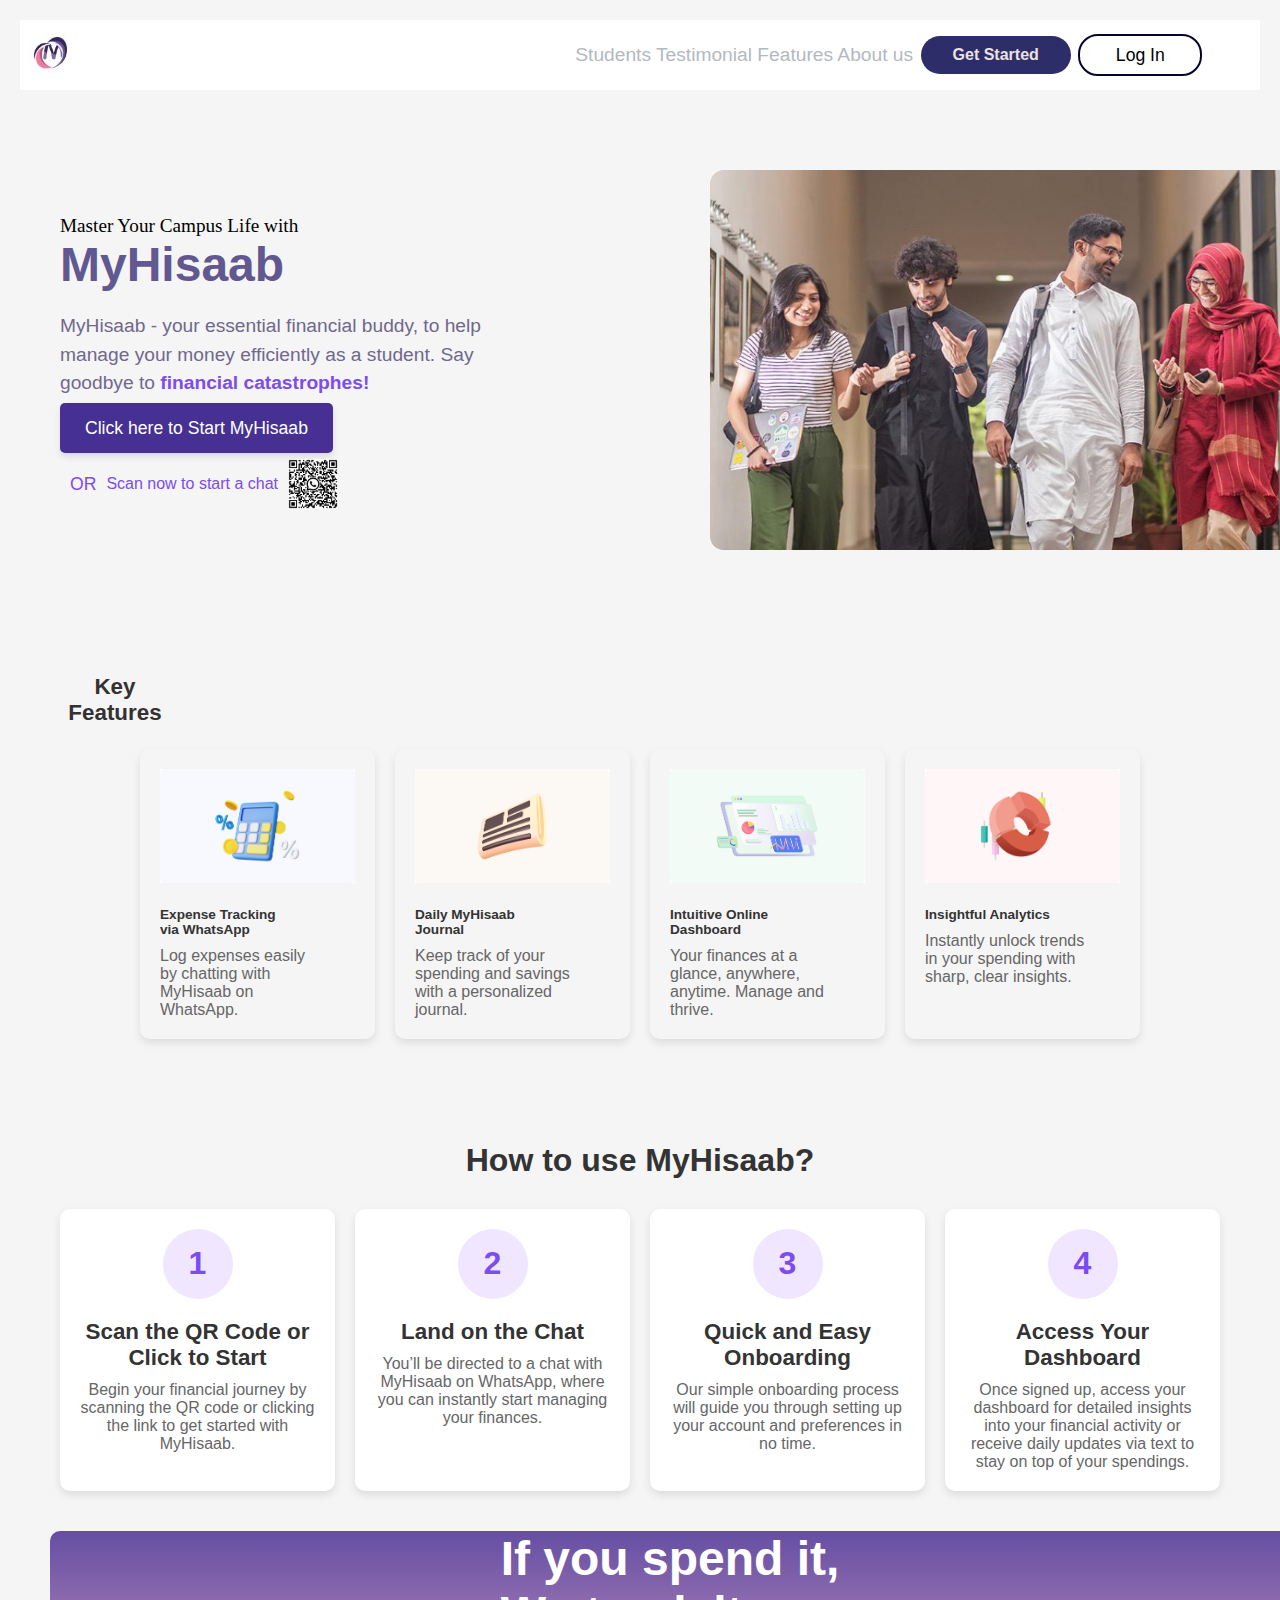
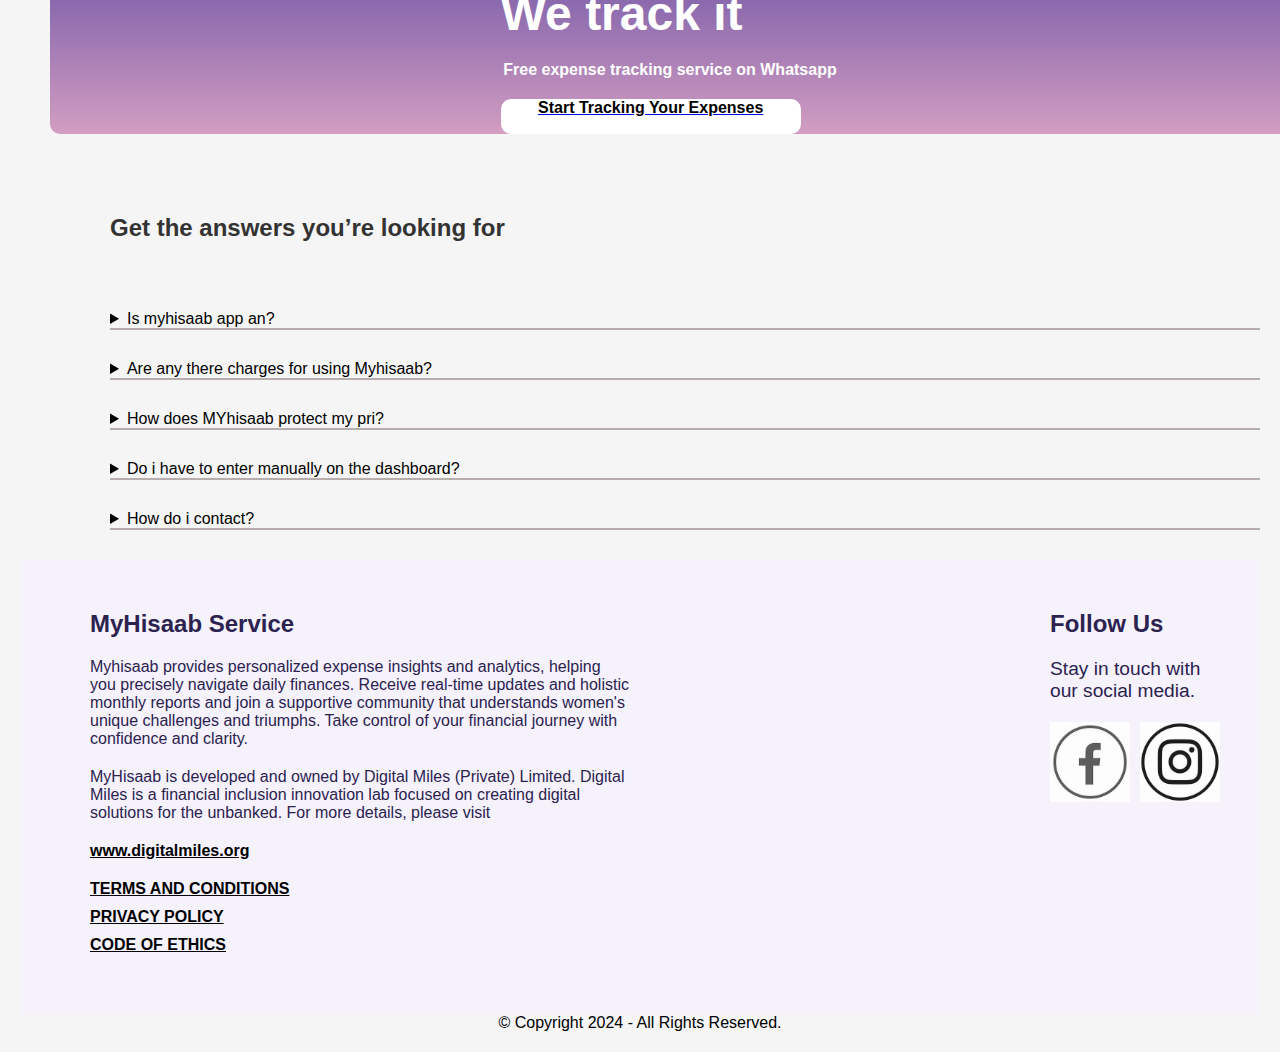
<file: MYhisaab/student.html>
<!DOCTYPE html>
<html lang="en">
<head>
    <meta charset="UTF-8">
    <meta name="viewport" content="width=device-width, initial-scale=1.0">
    <title>student</title>
    <link rel="stylesheet" href="style.css">
</head>
<body>
    <header>
        <div class="sticky">
         <div class="navbar">
             <div class="nav-logo">
               <div class="logo"></div>
             </div>
             <div class="nav-text">
               <a>Students</a>
               <a>Testimonial</a>
               <a>Features</a>
               <a>About us</a>
             </div>
             <div class="get-box">
               Get Started
             </div>
             <div class="login-box">
               Log In
             </div>
           </div>
        </div>
        <section class="cta-section">
            <div class="cta-text">
                <h4>Master Your Campus Life with</h4>
                <h1>MyHisaab</h1>
                <p>MyHisaab - your essential financial buddy, to help manage your money efficiently as a student. Say goodbye to <strong>financial catastrophes!</strong></p>
                <div class="cta-buttons">
                    <a href="https://myhisaab.pk/students#" class="cta-button">Click here to Start MyHisaab</a>
                    <div class="qr-chat">
                        <p>OR</p>
                        <a href="#">Scan now to start a chat</a>
                        <img src="qr.png" alt="QR Code">
                    </div>
                </div>
            </div>
            <div class="cta-image">
                <img src="img--1.jpg" alt="Campus Image">
            </div>
        </section>
        <section class="features-section">
            <h2>Key Features</h2>
            <div class="features-container">
                <div class="feature">
                    <img src="s-1.jpg">
                    <h3>Expense Tracking via WhatsApp</h3>
                    <p>Log expenses easily by chatting with MyHisaab on WhatsApp.</p>
                </div>
                <div class="feature">
                    <img src="s-2.jpg">
                    <h3>Daily MyHisaab Journal</h3>
                    <p>Keep track of your spending and savings with a personalized journal.</p>
                </div>
                <div class="feature">
                    <img src="s-3.jpg">
                    <h3>Intuitive Online Dashboard</h3>
                    <p>Your finances at a glance, anywhere, anytime. Manage and thrive.</p>
                </div>
                <div class="feature">
                    <img src="s-4.jpg">
                    <h3>Insightful Analytics</h3>
                    <p>Instantly unlock trends in your spending with sharp, clear insights.</p>
                </div>
            </div>
        </section>
        <section class="how-to-section">
            <h2>How to use MyHisaab?</h2>
            <div class="steps-container">
                <div class="step">
                    <div class="step-number">1</div>
                    <h3>Scan the QR Code or Click to Start</h3>
                    <p>Begin your financial journey by scanning the QR code or clicking the link to get started with MyHisaab.</p>
                </div>
                <div class="step">
                    <div class="step-number">2</div>
                    <h3>Land on the Chat</h3>
                    <p>You’ll be directed to a chat with MyHisaab on WhatsApp, where you can instantly start managing your finances.</p>
                </div>
                <div class="step">
                    <div class="step-number">3</div>
                    <h3>Quick and Easy Onboarding</h3>
                    <p>Our simple onboarding process will guide you through setting up your account and preferences in no time.</p>
                </div>
                <div class="step">
                    <div class="step-number">4</div>
                    <h3>Access Your Dashboard</h3>
                    <p>Once signed up, access your dashboard for detailed insights into your financial activity or receive daily updates via text to stay on top of your spendings.</p>
                </div>
            </div>
        </section>
             <div class="faqs-box">
                <div class="box-faqs">
                    <div class="heading-faqs">
                        If you spend it,
                        <br>We track it
                        <br>
                        <p>Free expense tracking service on Whatsapp</p>
                        <div class="faqs-smallbox">
                            <a href="https://myhisaab.pk/students#"><p>Start Tracking Your Expenses</p></a>  
                        </div>
                    </div>
                </div>
             </div>

        <div class="faqs">
            <h2>Get the answers you’re looking for</h2>
            <br>
            <details>
                <summary>Is myhisaab app an?</summary>
                <div>
                    No, MyHisaab is a personal financial management service available on Whatsapp. You can also access MyHisaab via your online web dashboard.
                </div>
              </details>
              <div class="boarder"></div>
              <details>
                <summary>Are any there charges for using Myhisaab?</summary>
                <div>
                    MyHisaab is a free of cost service with all the essential features you need to manage your finances.
                </div>
              </details>
              <div class="boarder"></div>
              <details>
                <summary>How does MYhisaab protect my pri?</summary>
                <div>
                    Your privacy is paramount. Robust security measures are in place to protect your data from unauthorized access, disclosure, or misuse.Your phone numbers and personal identifiers are stored securely. When our agents need access for quality assurance, your data is presented in a partially obscured format (e.g., 9232^^^^^^122) to ensure your privacy.
                </div>
              </details>
              <div class="boarder"></div>
              <details>
                <summary>Do i have to enter manually on the dashboard?</summary>
                <div>
                    No, it’s not necessary to manually enter data on the dashboard. You can track your expenses through WhatsApp, and MyHisaab will automatically update your dashboard with all the details.
                </div>
              </details>
              <div class="boarder"></div>
              <details>
                <summary>How do i contact?</summary>
                <div>
                    <h3>You can contact us:</h3>
                    <br>
                    <p>MyHisaab Helpline:</p>
                    <br>
                    <p>+92327-5376911</p>
                </div>
              </details>
              <div class="boarder"></div>
        </div>
         <footer>
            <div class="footer-container">
                <div class="footer-left">
                    <h3>MyHisaab Service</h3>
                    <p>Myhisaab provides personalized expense insights and analytics, helping you precisely navigate daily finances. Receive real-time updates and holistic monthly reports and join a supportive community that understands women's unique challenges and triumphs. Take control of your financial journey with confidence and clarity.</p>
                    <p>MyHisaab is developed and owned by Digital Miles (Private) Limited. Digital Miles is a financial inclusion innovation lab focused on creating digital solutions for the unbanked. For more details, please visit <div class="foot-link"><a href="http://www.digitalmiles.org" target="_none">www.digitalmiles.org</a></div></p>
                    <ul class="footer-links">
                        <li><a href="https://myhisaab.pk/terms-and-conditions">TERMS AND CONDITIONS</a></li>
                        <li><a href="https://myhisaab.pk/privacy-policy">PRIVACY POLICY</a></li>
                        <li><a href="https://myhisaab.pk/codeofethics">CODE OF ETHICS</a></li>
                    </ul>
                </div>
                    <div class="footer-right">
                    <h3>Follow Us</h3>
                    <p>Stay in touch with our social media.</p>
                    <div class="social-icons">
                        <a href="https://www.facebook.com/"><img src="facebook.jpeg"></a>
                        <a href="https://www.instagram.com/"><img src="insta.jpeg"></a>
                    </div>
                </div>
            </div>
        </footer>
         <div class="end-text">
            <p>© Copyright 2024 - All Rights Reserved.</p>
         </div>
</body>
</html>
</file>
<file: MYhisaab/style.css>
*{
    margin: 0px;
}

/*navbar*/

.navbar {
    height: 70px;
    width: 100%;
    /* border: 2px solid black; */
    display: flex;
    align-items: center;
    justify-content: space-evenly;
    background-color: white;
}

.logo{
    height: 45px;
    width: 40px;
    background-image: url(logo..jpg);
    margin-right: 500px;
}

.nav-text {
    font-size: 1rem;
    color: rgb(179, 185, 190);
    font-size: 1.2rem;
}

.nav-text a {
    text-decoration: none;
    color: rgb(179, 185, 190);
}

.nav-text a:hover{
    color: white;
}

.get-box {
    height: 38px;
    width: 150px;
    background-color: rgb(45, 45, 105);
    color: rgb(235, 225, 225);
    border-radius: 20px;
    display: flex;
    justify-content: center;
    align-items: center;
    font-weight: 700;
    }
    
}

.grt-box p {
    text-decoration: none;
    color: white;
}

.get-box:hover{
    background-color: rgb(121, 97, 148);
}

.login-box {
    height: 38px;
    width: 120px;
    border: 2px solid rgb(4, 4, 46);
    border-radius: 20px;
    font-size: 1.1rem;
    display: flex;
    justify-content: center;
    align-items: center;
    margin-right: 50px;
}

.login-box:hover{
    background-color:rgb(121, 97, 148);
    color: white;
    font-weight: 700;
}

.sticky {
    position: sticky;
  top: 0;
  background-color: white;
  z-index: 1000; 
}

body {
    font-family: Arial, sans-serif;
    background-color: #f5f5f5;
    padding: 20px;
}

.container {
    display: flex;
    align-items: center;
    justify-content: space-between;
    max-width: 1200px;
    height: 500px;
    margin: 0 auto;
}

.text-section {
    flex: 1;
    padding-right: 10px;
}

.text-section h1 {
    font-size: 2.9rem;
    margin-bottom: 10px;
    color: rgb(44, 42, 42);
}

.text-section p {
    margin: 10px 0;
    font-weight: 700;
    font-size: 1rem;
    color: rgb(36, 64, 85);
    margin-right: 30px;
    display: inline;
}

.text-section button {
    padding: 10px 20px;
    background-color: #7c57d1;
    color: white;
    border: none;
    border-radius: 5px;
    margin-bottom: 10px;
    cursor: pointer;
    height: 50px;
    width: 260px;
    font-weight: 700;
    font-size: 1.1rem;
    margin-right: 30px;
}

.text-section button :hover{
    background-color: #7a69a8;
}

.text-section span {
    margin-right: 30px;
}

.image-section {
    flex: 1;
    text-align: right;
    height: 390px;
    width: 250px;
    background-size: cover;
    
}

.image-section img {
    max-width: 75%;
    height: auto;
    border-radius: 10px;
    background-size: cover;
}

.box {
    display: flex;
    justify-content: center;
    align-items: center;
    margin-top: 70px;
}

.panel-section {
    background-color: rgb(239, 242, 245);
    height: 800px;
}

.container2 {
    display: flex;
    align-items: center;
    justify-content: space-between;
    max-width: 1200px;
    margin: 0 auto;
    padding: 20px;
}

.image-section2 {
    flex: 1;
}

.image-section2 img {
    max-width: 85%;
    border-radius: 10px;
}

.text-section2 {
    flex: 1;
    padding-left: 20px;
    max-width: 500px;
}

.text-section2 h1 {
    font-size: 2rem;
    margin-bottom: 20px;
    text-align: center;
    /* margin-bottom: 190px; */
}

.slideshow {
    position: relative;
    height: 200px;
    margin-bottom: 190px;
}

.slide {
    position: absolute;
    width: 100%;
    opacity: 0;
    transition: opacity 1s ease-in-out;
    text-align: right;
}

.slide h2 {
    font-size: 1.5rem;
    color: #7c57d1;
    margin-bottom: 10px;
}

.slide p {
    font-size: 1rem;
    color: #333;
}

@keyframes slideAnimation {
    0%, 16.66% { opacity: 1; }
    33.33%, 100% { opacity: 0; }
}

.slideshow .slide:nth-child(1) {
    animation: slideAnimation 24s infinite;
}

.slideshow .slide:nth-child(2) {
    animation: slideAnimation 24s infinite 4s;
}

.slideshow .slide:nth-child(3) {
    animation: slideAnimation 24s infinite 8s;
}

.slideshow .slide:nth-child(4) {
    animation: slideAnimation 24s infinite 12s;
}

.slideshow .slide:nth-child(5) {
    animation: slideAnimation 24s infinite 16s;
}

.slideshow .slide:nth-child(6) {
    animation: slideAnimation 24s infinite 20s;
}

.container3 {
    display: flex;
    align-items: center;
    justify-content: space-between;
    max-width: 1200px;
    margin: 0 auto;
    padding: 20px;
}


.panel-end h1{
display: flex;
justify-content: center;
align-items: center;
font-size: 3.5rem;
}

.panel-end p {
    display: flex;
justify-content: center;
align-items: center;
font-size: 1.4rem;
color: rgb(56, 50, 50);
margin-top: 20px;
}

.box-1 {
    height: 68px;
    width: 68px;
    border-radius: 34px;
    background-color: rgb(214, 207, 219);
}
.box-1 p {
    display: flex;
    justify-content: center;
    align-items: center;
    font-size: 2rem;
    color: #7a69a8;
    font-weight: 900;
    font-family: 40px__inter_36_bd41;
}

.first-section {
    flex: 1;
    padding-left: 20px;
    max-width: 500px;
    margin-top: 50px;
    font-size: 1.2rem;
}

.image2-section {
    flex: 1;
}

.image2-section img {
    max-width: 100%;
    border-radius: 10px;
    margin-left: 200px;
}

.image-3 {
    flex: 1;
}

.image img {
    max-width:100% ;
    border-radius: 10px;
}
.container4 {
    display: flex;
    align-items: center;
    justify-content: space-between;
    max-width: 1200px;
    margin: 0 auto;
    padding: 20px;
}


.box3 {
    height: 68px;
    width: 68px;
    border-radius: 34px;
    background-color: rgb(214, 207, 219);
    margin-right: 600px;
    margin-bottom: 80px;
}

.box3 p {
    display: flex;
    justify-content: center;
    align-items: center;
    font-size: 2rem;
    color: #7a69a8;
    font-weight: 900;
    font-family: 40px__inter_36_bd41;
}

.container {
    display: flex;
    align-items: center;
    justify-content: space-between;
    max-width: 1200px;
    margin: 0 auto;
}

.number-circle {
    width: 68px;
    height: 68px;
    background-color: #d9b8ff;
    border-radius: 50%;
    display: flex;
    justify-content: center;
    align-items: center;
    font-size: 2.3rem;
    color: #6a35d4;
    font-weight: bold;
    margin-right: 20px;
    margin-bottom: 300px;
}

.content {
    flex: 1;
}

.content h2 {
    font-size: 2rem;
    color: #333;
    margin-bottom: 20px;
}

.content p {
    font-size: 1rem;
    line-height: 1.6;
}

.image-section {
    flex: 1;
    padding-left: 20px;
}


footer {
    background-color: #f5f2fc;
    padding: 40px 20px;
    color: #2c224f;
}

.footer-container {
    display: flex;
    justify-content: space-between;
    flex-wrap: wrap;
    max-width: 1200px;
    margin: 0 auto;
}

.footer-left, .footer-right {
    flex: 1;
    min-width: 500px;
    margin: 10px;
}

.footer-left h3, .footer-right h3 {
    font-size: 24px;
    margin-bottom: 20px;
    margin-left: 40px;
}

.footer-right h3 {
    margin-left: 400px;
    font-weight: 800;
}

.footer-left p{
    margin-bottom: 20px;
    margin-left: 40px;
}

.footer-right p{
    margin-bottom: 20px;
    margin-left: 400px;
    font-size: 1.2rem;
}

.footer-left a, .footer-links a {
    color: #5a3fb5;
    font-weight: 550;
    margin-left: 40px;
}

.footer-left a {
    color: black;
}

.foot-link {
    margin-right: 40px;
    color: #5a3fb5;
}

.footer-left a:hover {
    text-decoration: underline;
}

.footer-links {
    list-style: none;
    padding-left: 0;
}

.footer-links li {
    margin-bottom: 10px;
}

.footer-right .social-icons {
    display: flex;
    gap: 10px;
}

.footer-right .social-icons a img {
    width: 80px;
    height: 80px;
}

.footer-right .social-icons {
    margin-left: 400px;
}

footer a img {
    filter: grayscale(100%);
}

footer a img:hover {
    filter: grayscale(0%);
}

.end-text {
    display: flex;
    align-items: center;
    justify-content: center;
}

/*student*/

.faqs {
    margin-left: 90px;
}

.faqs p {
    color: #7c57d1;
    font-weight: 500;
    font-size: 1rem;
}

.faqs h2 {
    margin-bottom: 50px;
    color: #333;
    margin-top: 80px;
}

.boarder {
    border: 1px solid rgb(184, 173, 173);
    margin-bottom: 30px;

}

.box-faqs{
    height: 575;
    width: 1240px;
    border-radius: 10px;
    margin-left: 30px;
    display: flex;
    justify-content: center;
    align-items: center;
    background: linear-gradient(rgb(101, 78, 163) 0%, rgb(234, 175, 200) 121.68%);
    /* margin-bottom: 80px; */
}

.heading-faqs {
    font-size: 3rem;
    font-weight: 700;
    color: white;
}

.heading-faqs p{
    font-weight: 600;
    font-size: 1rem;
    margin-top: 20px;
    color: white;
    display: flex;
    justify-content: center;
    align-items: center;
}

.faqs-smallbox {
    height: 35px;
    width: 300px;
    background-color: white;
    border-radius: 10px;
}

.faqs-smallbox p {
    font-size: 1rem;
    color: black;
    display: flex;
    justify-content: center;
    align-items: center;
}

.features-section {
    padding: 40px;
    text-align: center;
}

.features-section h2 {
    margin-bottom: 20px;
    font-size: 1.4rem;
    color: #333131;
    margin-right: 1050px;
}

.features-container {
    display: flex;
    grid-template-columns: repeat(2, 1fr);
    gap: 20px;
    max-width: 1000px;
    margin: 2% auto;
}

.feature {
    padding: 20px;
    border-radius: 10px;
    box-shadow: 0 4px 8px rgba(0, 0, 0, 0.1);
    transition: transform 0.2s ease;
}

.feature img {
    max-width: 100%;
    margin-bottom: 20px;
}

.feature h3 {
    font-size: 0.85rem;
    margin-right: 70px;
    margin-bottom: 10px;
    color: #333;
    text-align: start;
}

.feature p {
    color: #666;
    margin-right: 30px;
    text-align: start;
}

.feature:hover {
    transform: translateY(-5px);
}

.img-end-section h3 {
    margin-top: 40px;
    margin-bottom: 50px;
}

.img-end-border {
    height: 230px;
    width: 100%;
    bottom: 2px solid black;
}

.how-to-section {
    padding: 40px;
    text-align: center;
}

.how-to-section h2 {
    margin-bottom: 30px;
    font-size: 2em;
    color: #333;
}

.steps-container {
    display: grid;
    grid-template-columns: repeat(4, 1fr);
    gap: 20px;
    max-width: 1200px;
    margin: 0 auto;
}

.step {
    background-color: #fff;
    padding: 20px;
    border-radius: 10px;
    box-shadow: 0 4px 8px rgba(0, 0, 0, 0.1);
    transition: transform 0.2s ease;
    position: relative;
}

.step:hover {
    transform: translateY(-5px);
}

.step-number {
    background-color: #f0e6ff;
    color: #7b4cf1;
    font-size: 2em;
    font-weight: bold;
    padding: 10px;
    border-radius: 50%;
    width: 50px;
    height: 50px;
    display: flex;
    align-items: center;
    justify-content: center;
    margin: 0 auto 20px;
}

.step h3 {
    font-size: 1.4em;
    margin-bottom: 10px;
    color: #333;
}

.step p {
    color: #666;
}

.cta-section {
    display: flex;
    justify-content: space-between;
    align-items: center;
    padding: 40px;
    max-width: 1200px;
    margin: 40px auto;
    border-radius: 15px;
}

.cta-text {
    max-width: 50%;
}

.cta-text h4 {
    font-size: 1.2em;
    font-weight: normal;
    color: black;
    font-family: italic;
}

.cta-text h1 {
    font-size: 3em;
    font-weight: bold;
    color: #615891;
    margin-bottom: 20px;
}

.cta-text p {
    font-size: 1.2em;
    line-height: 1.5;
    color: #333;
    color: #70688d;
}

.cta-text strong {
    color: #7b4cf1;
}

.cta-buttons {
    margin-top: 20px;
}

.cta-button {
    background-color: #463093;
    color: white;
    padding: 15px 25px;
    text-decoration: none;
    border-radius: 5px;
    font-size: 1.1em;
    box-shadow: 0 4px 6px rgba(0, 0, 0, 0.1);
    transition: background-color 0.3s ease;
}
.cta-button:hover {
    background-color: #5b46c0;
}

.qr-chat {
    display: flex;
    align-items: center;
    margin-top: 20px;
}

.qr-chat p {
    margin: 0 10px;
    font-size: 1.1em;
    color: #7b4cf1;
}

.qr-chat a {
    font-size: 1em;
    text-decoration: none;
    color: #7b4cf1;
}

.qr-chat img {
    max-width: 50px;
    margin-left: 10px;
}

.cta-image img {
    max-width: 85%;
    border-radius: 10px;
    margin-left: 200px;
}
</file>
